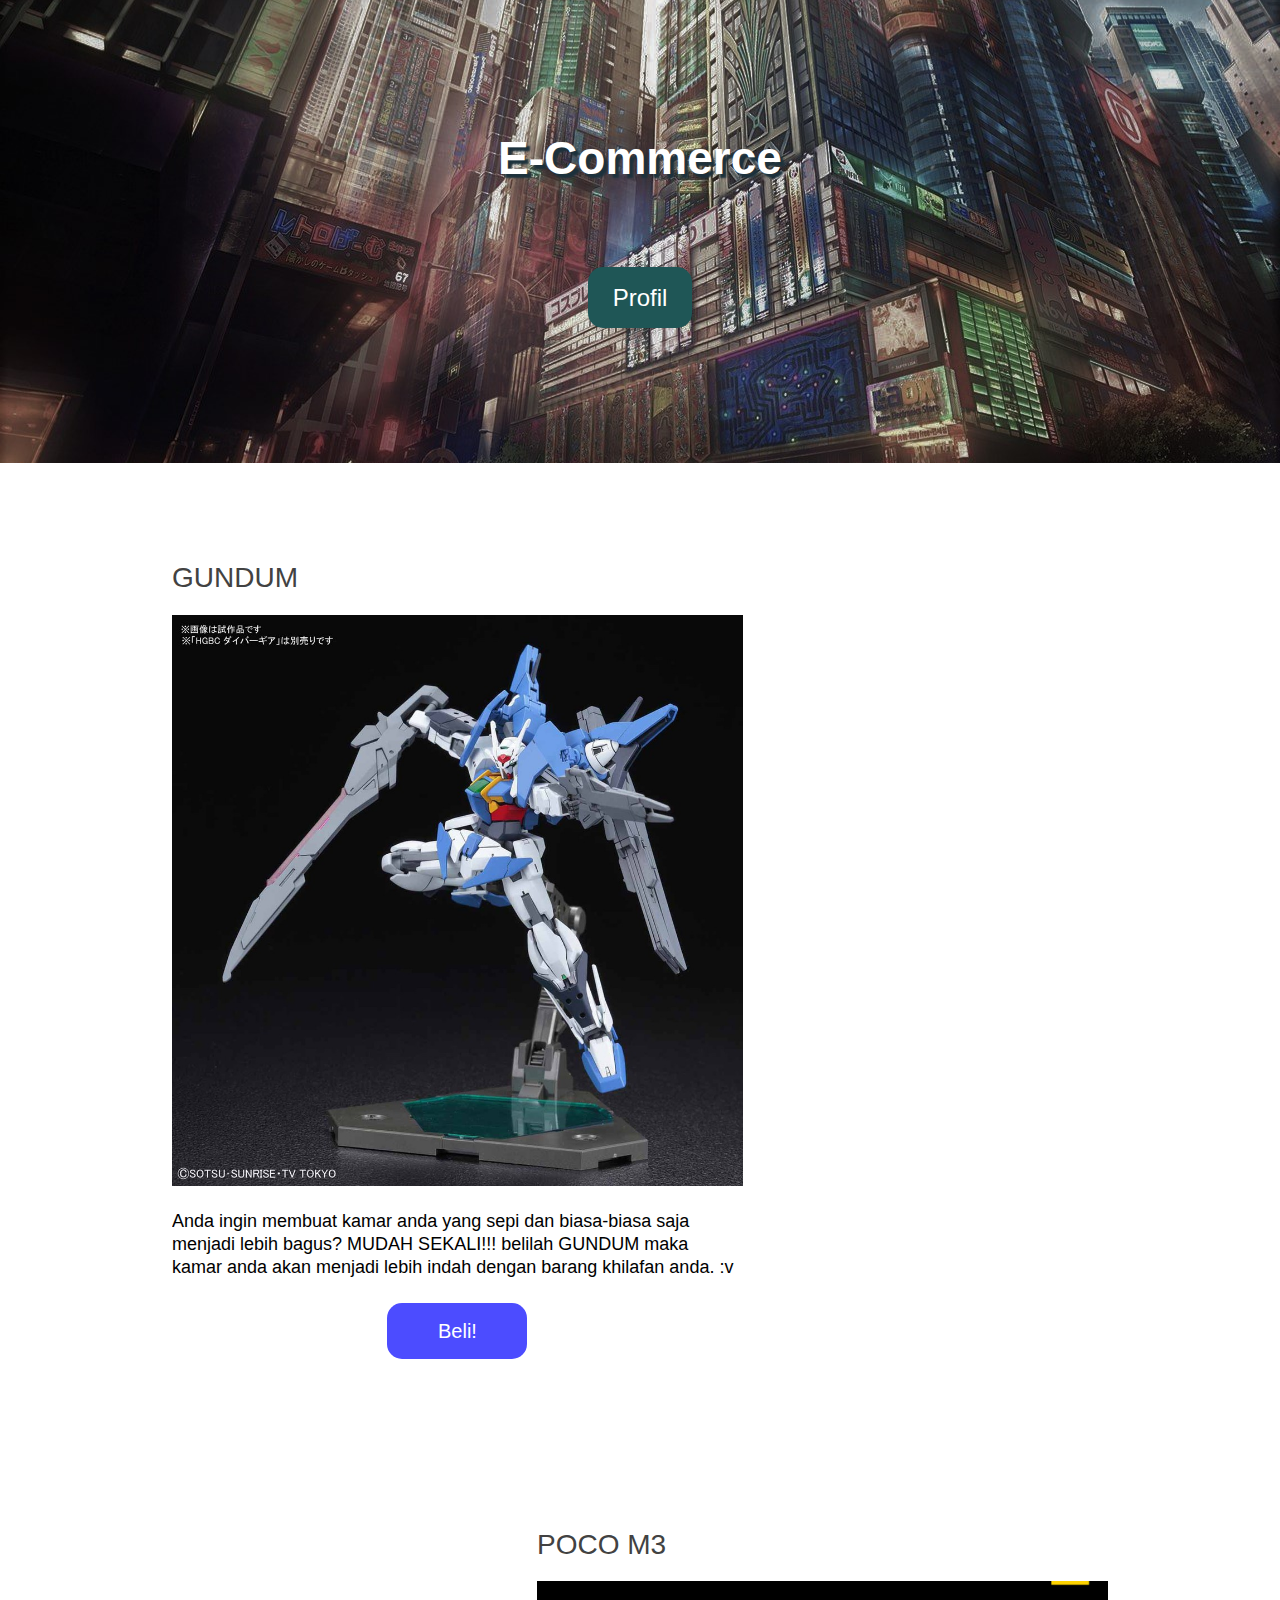
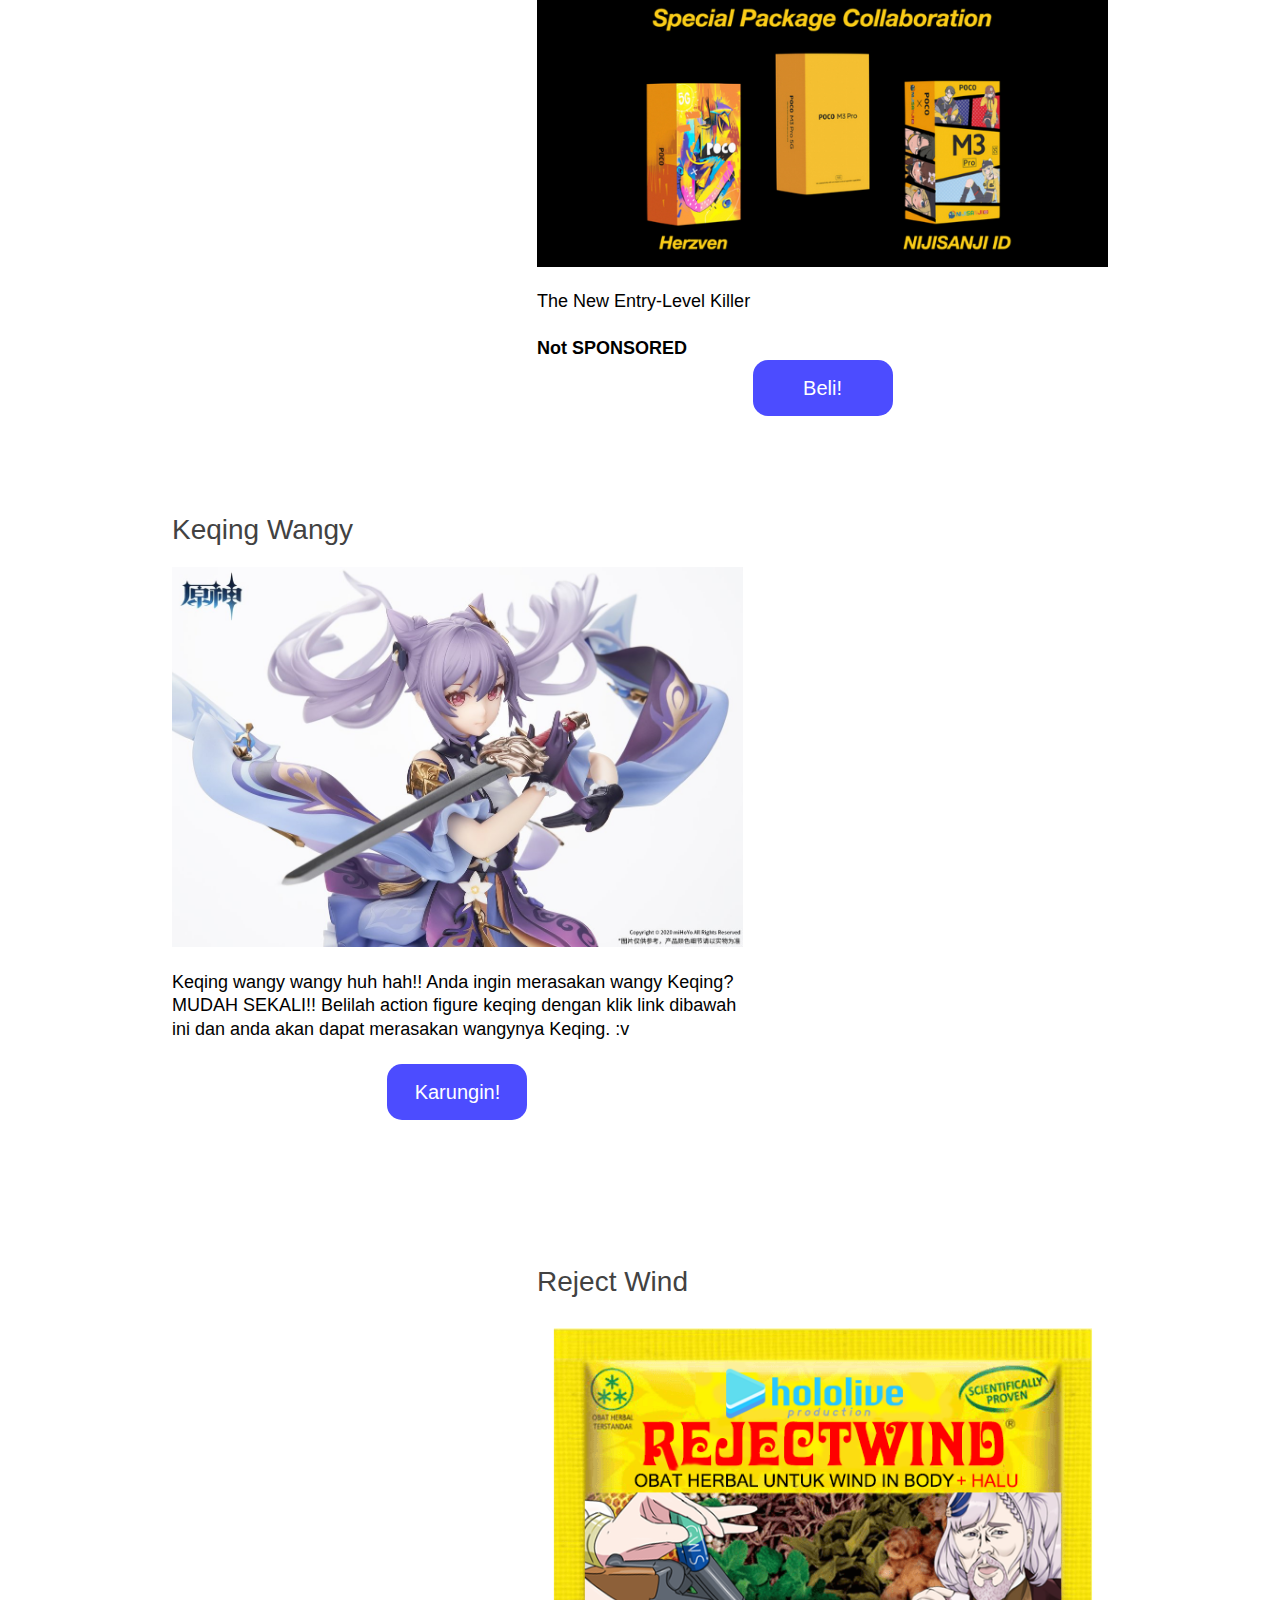
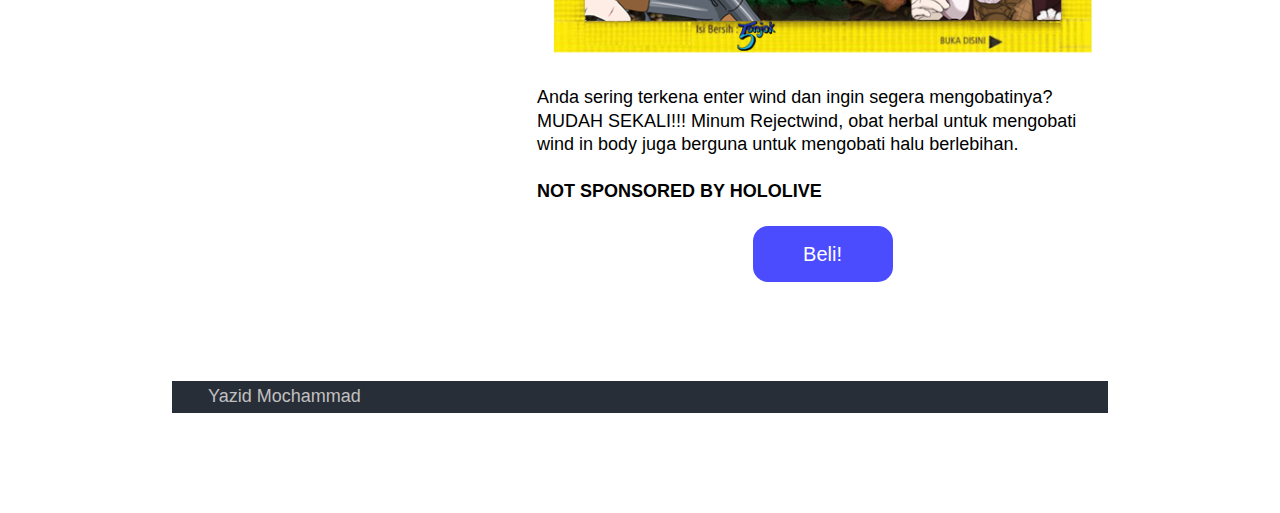
<file: E-Commerce v2.html>
<html lang="en">
    <head>
        <meta charset="utf-8">
        <meta http-equiv="X-UA-Compatible" content="IE=edge">
        <title>E-Commerce</title>
        <meta name="viewport" content="width=device-width, initial-scale=1">
        <meta name="Description" lang="en" content="">
        <link rel="stylesheet" href="style.css">
     
    </head>
    <body>
    <!-- banner -->
    <div class="row row--banner">
        <section class="row--container-medium banner-content">
            <h1 class="banner-content__heading">
                E-Commerce 
            </h1>

            <a href="index.html"><button class="button"><span> Profil </span></button></a>
        </section>
    </div>
    <!-- features -->
    <div class="row row--white row--padding-wide features">
        <div class="row  container-medium">
            <div class="row features__row">
                <div class="col-narrow--right features__bike">
                    </div>
                    <div class="col-wide">
                    <h2 class="features__heading">
                        GUNDUM
                    </h2>
                    <img class="img img-responsife" src="img/GUNDAM V3.jpg"><br>
                    <p>Anda ingin membuat kamar anda yang sepi dan biasa-biasa saja menjadi lebih bagus? MUDAH SEKALI!!! belilah GUNDUM maka kamar anda akan menjadi lebih indah dengan barang khilafan anda. :v</p><br>
                    <a href="https://shopee.co.id/product/128626064/11455114363?smtt=0.159545444-1634131799.9"><button class="button2 center"><span>Beli!</span></button></a><br>
                </div>
            </div>
            <div class="row features__row">
                <div class="col-narrow features__phone">
                </div>
                <div class="col-wide--right features__padding">
                    <h2 class="features__heading"> 
                         POCO M3
                    </h2>
                    <img class="img img-responsive" src="img/DAH LAH.jpg"><br>
                    <p> The New Entry-Level Killer </p><br>
                    <p><b> Not SPONSORED </b></p>
                    <a href="https://mobile.mi.co.id/id/poco-m3/#overview"><button class="button2 center"><span>Beli!</span></button><br></a>
                </div>
            </div>
            <div class="row features__row">
                <div class="col-narrow--right features__safe">
                </div>
                <div class="col-wide">
                    <h2 class="features__heading">
                        Keqing Wangy
                    </h2>
                    <img class="img img-responsive" src="img/WANGY WANGY HUH HAH.jpg"><br>
                    <p>Keqing wangy wangy huh hah!! Anda ingin merasakan wangy Keqing? MUDAH SEKALI!! Belilah action figure keqing dengan klik link dibawah ini dan anda akan dapat merasakan wangynya Keqing. :v </p><br>
                    <a href="https://www.youtube.com/watch?v=dQw4w9WgXcQ"><button class="button2 center"><span> Karungin! </span></button></a>
                </div>
            </div>
            <div class="row features__row">
                <div class="col-narrow features__phone">
                </div>
                <div class="col-wide--right features__padding">
                    <h2 class="features__heading">
                        Reject Wind 
                    </h2>
                    <img class="img img-responsive" src="img/1634044238624.jpg"><br>
                    <p> Anda sering terkena enter wind dan ingin segera mengobatinya? MUDAH SEKALI!!! Minum Rejectwind, obat herbal untuk mengobati wind in body juga berguna untuk mengobati halu berlebihan. </p><br>
                    <p><b>NOT SPONSORED BY <a href="https://www.youtube.com/c/hololiveIndonesia">HOLOLIVE</a></b></p><br>
                    <a href="https://www.youtube.com/watch?v=QaKSBczZDNc"><button class="button2 center"><span>Beli!</span></button></a><br>
                </div>
            </div>
    <!-- footer -->
    <div class="row row--dark-grey row--padding-narrow">
        <footer class="row container-wide">
            <div class="col-wide">
                <p style="color: silver;" class="features_text"> Yazid Mochammad </p>
            </div>
        </footer>
    </div>
    </body>
</html>
</file>
<file: style.css>
/*reset code*/
html, body, div, span, applet, object, iframe,
h1, h2, h3, h4, h5, h6, p, blockquote, pre,
a, abbr, acronym, address, big, cite, code,
del, dfn, em, img, ins, kbd, q, s, samp,
small, strike, strong, sub, sup, tt, var,
b, u, i, center,
dl, dt, dd, ol, ul, li,
fieldset, form, label, legend,
table, caption, tbody, tfoot, thead, tr, th, td,
article, aside, canvas, details, embed,
figure, figcaption, footer, header, hgroup,
menu, nav, output, ruby, section, summary,
time, mark, audio, video {
margin: 0;
padding: 0;
font-size: 100%;
font: inherit;
vertical-align: baseline;
}
/* HTML5 display-role reset for older browsers */
article, aside, details, figcaption, figure,
footer, header, hgroup, menu, nav, section {
display: block;
}
body {
line-height: 1;
}
ol, ul {
list-style: none;
}
blockquote, q {
quotes: none;
}
blockquote:before, blockquote:after,
q:before, q:after {
content: '';
content: none;
}
table {
border-collapse: collapse;
border-spacing: 0;
}
border: 0;
/* ----------------------------
base
---------------------------- */
html,
body
{
	color: #777;
	background: #fff;
  font-family: 'Kaushan Script', cursive;
}
body
{
	margin: 0;
	padding: 0;
	font-size: 1em;
	line-height: 1.3;
}
h1,
h2,
h3,
h4,
h5,
h6
{
	margin: 0;
	color: #424242;
	line-height: 1.1;
}
img
{
	max-width: 100%;
	height: auto;
	border: 0;
	vertical-align: middle;
  display:block;
  margin:auto;
}
a:focus img { background: #000; }
a:hover img { background: #3bb2d0; }
a:active img { background: #af0000; }
blockquote { margin: 0; }
/* ----------------------------
wide
---------------------------- */
@media (min-width: 38em)
{
	body
	{
		font-size: 1.125em;
		/* 18px/16px */
	}
}
/* ----------------------------
layout
---------------------------- */
/* row */
.row
{
	clear: both;
	overflow: hidden;
}
/* row-colors */
.row--white { background: #fff; }
.row--grey { background: #f8f8f8; }
.row--blue { background: #3bb2d0; }
.row--dark-grey
{
	color: #fff;
	background: #282e37;
}
/* row-padding */
.row--padding-medium
{
	padding-top: 2.1875em;
	padding-bottom: 2.1875em;
	/* 35px/16px */
}
.row--padding-wide
{
	padding-top: 2.1875em;
	padding-bottom: 2.1875em;
	/* 35px/16px */
}
/* row-padding dl warren */
.row--padding-narrow
{
	padding-top: .25em;
	padding-bottom: .25em;
	/* 8px/16px */
}

/* containers */
.container-narrow,
.container-medium,
.container-wide
{
	margin: 0 auto;
	padding-left: 1.5em;
	padding-right: 1.5em;
}
.container-narrow { max-width: 34em; }
.container-medium { max-width: 52em; }
.container-wide { max-width: 58em; }
/* columns */
.col-narrow,
.col-narrow--right { margin-bottom: 1.5em; }
/* ----------------------------
wide
---------------------------- */
@media (min-width: 38em)
{
	.row--padding-medium
	{
		padding-top: 3.8889em;
		padding-bottom: 3.8889em;
		/* 70px/18px */
	}
		.row--padding-wide
	{
		padding-top: 5.5556em;
		padding-bottom: 5.5556em;
		/* 100px/18px */
	}
		.container-narrow,
	.container-medium,
	.container-wide
	{
		padding-left: 2em;
		padding-right: 2em;
	}
		.col-narrow,
	.col-medium,
	.col-wide { float: left; }
	.col-narrow--right,
	.col-wide--right { float: right; }
		.col-wide,
	.col-wide--right { width: 61%; }
		.col-medium { width: 50%; }
		.col-narrow,
	.col-narrow--right
	{
		width: 25%;
		margin-bottom: 0;
	}
}
/* ----------------------------
banner
---------------------------- */
.row--banner
{
	background-color: #626e6d;
	background-image: url('img/1337720.jpg') ;
	background-repeat: no-repeat;
	background-position: center;
	background-size: 100%;
}
@media (min-width: 38em)
{
	.row--banner { background-image: url(img/2.jpg); }
}
/* ----------------------------
header
---------------------------- */
.header
{
	padding: 1.25em 1em;
	/* 20px/16px - 16px/16px */
}
.header__logo
{
	float: left;
	padding-top: .2em;
}
.header__nav
{
	float: right;
	width: 150px;
}
.header__nav ul
{
	margin: 0;
	padding: 0;
	list-style: none;
	text-align: right;
}
.header__nav li
{
	display: inline-block;
	margin: 0;
}
.header__nav a
{
	display: block;
	margin-right: .2em;
	padding: 0.6em 1em 0.4em;
	border-radius: .3em;
	color: #fff;
	background: none;
	font-size: 0.8125em;
	/* 13px/16px */
	font-weight: bold;
	text-decoration: none;
}
.header__nav-contact a { margin-right: 0; }
.current a
{
	color: #fff;
	background: #56b880;
}
.header__nav a:focus { background: #000; }
.header__nav a:hover { background: #3bb2d0; }
.header__nav a:active { background: #af0000; }
@media (min-width: 38em)
{
	.header
	{
		padding: 2.2222em 2em;
		/* 40px/18px - 36px/18px */
	}
		.header__nav { width: 12em; }
	.header__nav a
	{
		font-size: 0.8333em;
		/* 15px/18px */
	}
}
/* ----------------------------
banner-content
---------------------------- */
.banner-content
{
	padding: 1.875em 1.5em 2.8125em;
	/* 30px/16px - 24px/16px - 45px/16px */
	text-align: center;
}
.banner-content__heading
{
	margin: 0 0 1.875em;
	/* 30px/16px */
	font-size: 1.5em;
	/* 24px/16px */
	font-weight: bold;
  color: white;
    text-shadow: 4px 4px 2px #1c313c;
}
@media (min-width: 38em)
{
	.banner-content
	{
		padding: 7.5em 2em;
		/* 135px/18px - 36px/18px */
	}
	.banner-content__heading
	{
		font-size: 2.5556em;
		/* 46px/18px */
	}
}
/* ----------------------------
features
---------------------------- */
.features { text-align: center; }
.features__row
{
	margin-bottom: 2.1875em;
	/* 35px/16px */
}
.features__heading
{
	margin: 0 0 .75em;
	/* 12px/16px */
	font-size: 1.125em;
	/* 18px/16px */
}
.features__text {
  margin: 0;
  text-align: left;
}
@media (min-width: 38em)
{
	.features { text-align: left; }
	.features__row
	{
		margin-bottom: 4.1667em;
		/* 75px/18px */
	}
		.features__row:last-child { margin: 0; }
	.features__padding
	{
		padding-top: 4em;
		/* 72px/18px */
	}
		.features__heading
	{
		font-size: 1.5556em;
		/* 75px/18px */
		font-weight: normal;
	}
}
/* ----------------------------
footer
---------------------------- */
/*! normalize.css v3.0.2 | MIT License | git.io/normalize */
/**
 * 1. Set default font family to sans-serif.
 * 2. Prevent iOS text size adjust after orientation change, without disabling
 *    user zoom.
 */
html {
  font-family: sans-serif; /* 1 */
  -ms-text-size-adjust: 100%; /* 2 */
  -webkit-text-size-adjust: 100%; /* 2 */
}
/**
 * Remove default margin.
 */
body {
  margin: 0;
}
/* HTML5 display definitions
   ========================================================================== */
/**
 * Correct `block` display not defined for any HTML5 element in IE 8/9.
 * Correct `block` display not defined for `details` or `summary` in IE 10/11
 * and Firefox.
 * Correct `block` display not defined for `main` in IE 11.
 */
article,
aside,
details,
figcaption,
figure,
footer,
header,
hgroup,
main,
menu,
nav,
section,
summary {
	display: block;
}
/**
 * 1. Correct `inline-block` display not defined in IE 8/9.
 * 2. Normalize vertical alignment of `progress` in Chrome, Firefox, and Opera.
 */
audio,
canvas,
progress,
video {
  display: inline-block; /* 1 */
  vertical-align: baseline; /* 2 */
}
/**
 * Prevent modern browsers from displaying `audio` without controls.
 * Remove excess height in iOS 5 devices.
 */
audio:not([controls]) {
  display: none;
  height: 0;
}
/**
 * Address `[hidden]` styling not present in IE 8/9/10.
 * Hide the `template` element in IE 8/9/11, Safari, and Firefox < 22.
 */
[hidden],
template {
  display: none;
}
/* Links
   ========================================================================== */
/**
 * Remove the gray background color from active links in IE 10.
 */
a {
  background-color: transparent;
}
/**
 * Improve readability when focused and also mouse hovered in all browsers.
 */
a:active,
a:hover {
  outline: 0;
}
/* Text-level semantics
   ========================================================================== */
/**
 * Address styling not present in IE 8/9/10/11, Safari, and Chrome.
 */
abbr[title] {
  border-bottom: 1px dotted;
}
/**
 * Address style set to `bolder` in Firefox 4+, Safari, and Chrome.
 */
b,
strong {
  font-weight: bold;
}
/**
 * Address styling not present in Safari and Chrome.
 */
dfn {
  font-style: italic;
}
/**
 * Address variable `h1` font-size and margin within `section` and `article`
 * contexts in Firefox 4+, Safari, and Chrome.
 */
h1 {
  font-size: 2em;
  margin: 0.67em 0;
}
/**
 * Address styling not present in IE 8/9.
 */
mark {
  background: #ff0;
  color: #000;
}
/**
 * Address inconsistent and variable font size in all browsers.
 */
small {
  font-size: 80%;
}
/**
 * Prevent `sub` and `sup` affecting `line-height` in all browsers.
 */
sub,
sup {
  font-size: 75%;
  line-height: 0;
  position: relative;
  vertical-align: baseline;
}
sup {
  top: -0.5em;
}
sub {
  bottom: -0.25em;
}
/* Embedded content
   ========================================================================== */
/**
 * Remove border when inside `a` element in IE 8/9/10.
 */
img {
  border: 0;
}
/**
 * Correct overflow not hidden in IE 9/10/11.
 */
svg:not(:root) {
  overflow: hidden;
}
/* Grouping content
   ========================================================================== */
/**
 * Address margin not present in IE 8/9 and Safari.
 */
figure {
  margin: 1em 40px;
}
/**
 * Address differences between Firefox and other browsers.
 */
hr {
  -moz-box-sizing: content-box;
  box-sizing: content-box;
  height: 0;
}
/**
 * Contain overflow in all browsers.
 */
pre {
  overflow: auto;
}
/**
 * Address odd `em`-unit font size rendering in all browsers.
 */
code,
kbd,
pre,
samp {
  font-family: monospace, monospace;
  font-size: 1em;
}
/* Forms
   ========================================================================== */
/**
 * Known limitation: by default, Chrome and Safari on OS X allow very limited
 * styling of `select`, unless a `border` property is set.
 */
/**
 * 1. Correct color not being inherited.
 *    Known issue: affects color of disabled elements.
 * 2. Correct font properties not being inherited.
 * 3. Address margins set differently in Firefox 4+, Safari, and Chrome.
 */
button,
input,
optgroup,
select,
textarea {
  color: inherit; /* 1 */
  font: inherit; /* 2 */
  margin: 0; /* 3 */
}
/**
 * Address `overflow` set to `hidden` in IE 8/9/10/11.
 */
button {
  overflow: visible;
}
/**
 * Address inconsistent `text-transform` inheritance for `button` and `select`.
 * All other form control elements do not inherit `text-transform` values.
 * Correct `button` style inheritance in Firefox, IE 8/9/10/11, and Opera.
 * Correct `select` style inheritance in Firefox.
 */
button,
select {
  text-transform: none;
}
/**
 * 1. Avoid the WebKit bug in Android 4.0.* where (2) destroys native `audio`
 *    and `video` controls.
 * 2. Correct inability to style clickable `input` types in iOS.
 * 3. Improve usability and consistency of cursor style between image-type
 *    `input` and others.
 */
button,
html input[type="button"], /* 1 */
input[type="reset"],
input[type="submit"] {
  -webkit-appearance: button; /* 2 */
  cursor: pointer; /* 3 */
}
/**
 * Re-set default cursor for disabled elements.
 */
button[disabled],
html input[disabled] {
  cursor: default;
}
/**
 * Remove inner padding and border in Firefox 4+.
 */
button::-moz-focus-inner,
input::-moz-focus-inner {
  border: 0;
  padding: 0;
}
/**
 * Address Firefox 4+ setting `line-height` on `input` using `!important` in
 * the UA stylesheet.
 */
input {
  line-height: normal;
}
/**
 * It's recommended that you don't attempt to style these elements.
 * Firefox's implementation doesn't respect box-sizing, padding, or width.
 *
 * 1. Address box sizing set to `content-box` in IE 8/9/10.
 * 2. Remove excess padding in IE 8/9/10.
 */
input[type="checkbox"],
input[type="radio"] {
  box-sizing: border-box; /* 1 */
  padding: 0; /* 2 */
}
/**
 * Fix the cursor style for Chrome's increment/decrement buttons. For certain
 * `font-size` values of the `input`, it causes the cursor style of the
 * decrement button to change from `default` to `text`.
 */
input[type="number"]::-webkit-inner-spin-button,
input[type="number"]::-webkit-outer-spin-button {
  height: auto;
}
/**
 * 1. Address `appearance` set to `searchfield` in Safari and Chrome.
 * 2. Address `box-sizing` set to `border-box` in Safari and Chrome
 *    (include `-moz` to future-proof).
 */
input[type="search"] {
  -webkit-appearance: textfield; /* 1 */
  -moz-box-sizing: content-box;
  -webkit-box-sizing: content-box; /* 2 */
  box-sizing: content-box;
}
/**
 * Remove inner padding and search cancel button in Safari and Chrome on OS X.
 * Safari (but not Chrome) clips the cancel button when the search input has
 * padding (and `textfield` appearance).
 */
input[type="search"]::-webkit-search-cancel-button,
input[type="search"]::-webkit-search-decoration {
  -webkit-appearance: none;
}
/**
 * Define consistent border, margin, and padding.
 */
fieldset {
  border: 1px solid #c0c0c0;
  margin: 0 2px;
  padding: 0.35em 0.625em 0.75em;
}
/**
 * 1. Correct `color` not being inherited in IE 8/9/10/11.
 * 2. Remove padding so people aren't caught out if they zero out fieldsets.
 */
legend {
  border: 0; /* 1 */
  padding: 0; /* 2 */
}
/**
 * Remove default vertical scrollbar in IE 8/9/10/11.
 */
textarea {
  overflow: auto;
}
/**
 * Don't inherit the `font-weight` (applied by a rule above).
 * NOTE: the default cannot safely be changed in Chrome and Safari on OS X.
 */
optgroup {
  font-weight: bold;
}
/* Tables
   ========================================================================== */
/**
 * Remove most spacing between table cells.
 */
table {
  border-collapse: collapse;
  border-spacing: 0;
}
td,
th {
  padding: 0;
}
@import url(https://fonts.googleapis.com/css?family=Open+Sans:400|Raleway:300);
$btn-width: 250px !default;
$btn-height: 80px !default;
$btn-full: $btn-height+$btn-width !default;
$btn-half: $btn-full/2 !default;
$bg-color: #eeeeee !default;
html {
  padding-top: 50px;
  font-family: 'Open Sans', Helvetica, arial, sans-serif;
  text-align: center;
  background-color: $bg-color;
  *,
  *:before,
  *:after {
    box-sizing: border-box;
    transition: 0.5s ease-in-out;
  }
  i,em,
  b,strong,
  span {
    transition: none;
  }
}
*:before,
*:after {
  z-index: -1;
}
h1,
h4 {
  font-family: 'Raleway', 'Open Sans', sans-serif;
  margin: 0;
  line-height: 1;
}
a {
  text-decoration: none;
  line-height: $btn-height;
  color: black;
}
.center {
  width: 100%;
  margin: 0 auto;
}
@media (min-width: 600px) {
  .wrap {
    width: 50%;
    float: left;
  }
}
.button {
  padding: 15px 25px;
  font-size: 24px;
  text-align: center;
  cursor: pointer;
  outline: none;
  color: #fff;
  background-color: #1F5656;
  border: none;
  border-radius: 15px;
  }
.button:hover {background-color: #1f5c8b}
.button:active {
  background-color: #8e3e8b;
  box-shadow: 0 5px #666;
  transform: translateY(4px);
}
.button2 {
  padding: 15px 25px;
  font-size: 20px;
  text-align: center;
  outline: none;
  color: #fff;
  background-color: #4c4cff;
  border: none;
  border-radius: 15px;
  width: 140px;
  margin:0 auto;
  display:block;
 
 
  }
.button2:hover {background-color: #00E5EE}
.button2:active {
  background-color: #A26BA2;
  box-shadow: 0 5px #666;
  transform: translateY(2px);
}
</file>
